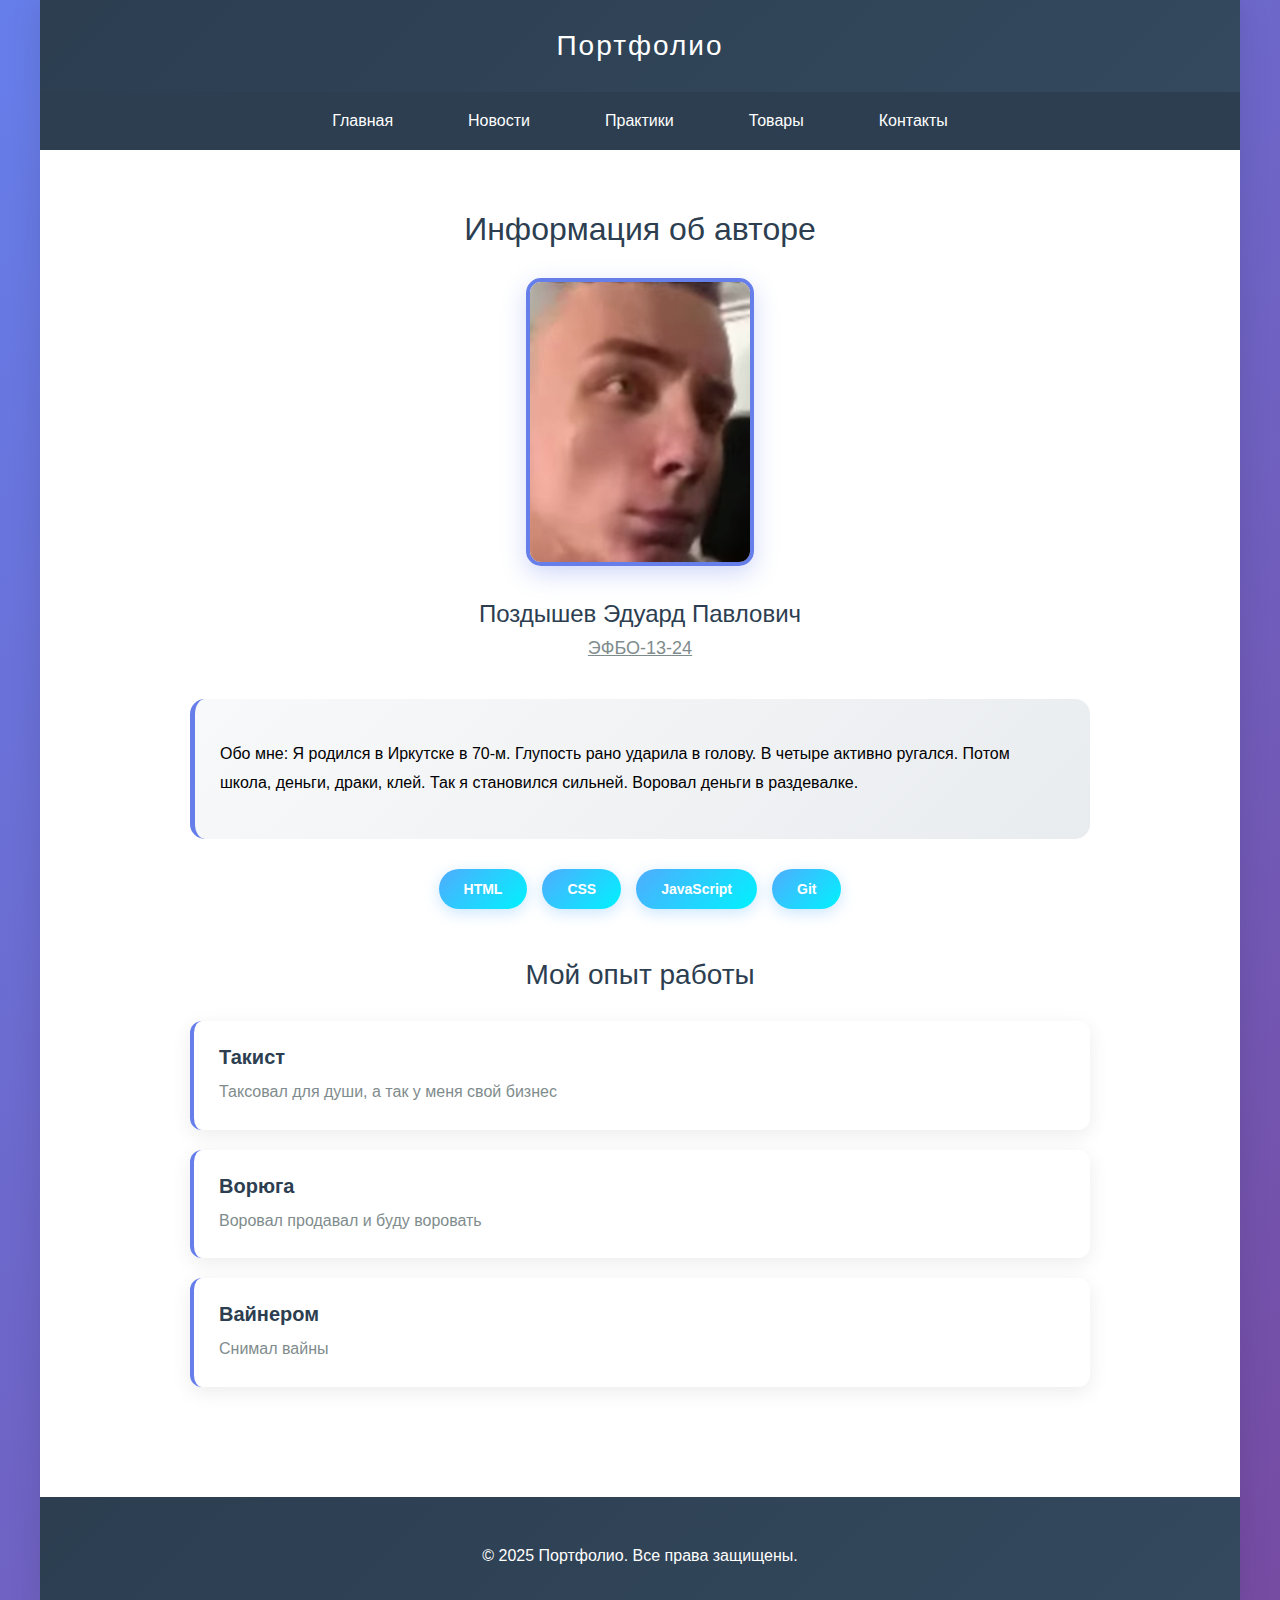
<file: index.html>
<!DOCTYPE html>
<html lang="ru">
<head>
    <meta charset="UTF-8">
    <meta name="viewport" content="width=device-width, initial-scale=1.0">
    <title>Семестровая работа</title>
    <link rel="stylesheet" href="/style/style.css">
</head>
<body>
    <div class="page-container">
        <div class="header">
            <b>Портфолио</b>
        </div>
        <div class="nav">
            <ul class="nav-list">
                <li class="nav-item"><a class="nav-link" href="index.html">Главная</a></li>
                <li class="nav-item"><a class="nav-link" href="pages/news.html">Новости</a></li>
                <li class="nav-item"><a class="nav-link" href="pages/practices.html">Практики</a></li>
                <li class="nav-item"><a class="nav-link" href="pages/goods.html">Товары</a></li>
                <li class="nav-item"><a class="nav-link" href="pages/contacts.html">Контакты</a></li>
            </ul>
        </div>
        <div class="content">
            <div class="profile-header">
                <h1 class="profile-title">Информация об авторе</h1>
                <img class="profile-photo" src="/img/photo.png" alt="Фотография">
                <h2 class="profile-name">Поздышев Эдуард Павлович</h2>
                <p class="profile-group"><ins>ЭФБО-13-24</ins></p>
            </div>
            
            <div class="about-me">
                <p>Обо мне: Я родился в Иркутске в 70-м. Глупость рано ударила в голову. В четыре активно ругался. Потом школа, деньги, драки, клей. Так я становился сильней. Воровал деньги в раздевалке.</p>
            </div>
            
            <div class="skills-container">
                <div class="skill-tag">HTML</div>
                <div class="skill-tag">CSS</div>
                <div class="skill-tag">JavaScript</div>
                <div class="skill-tag">Git</div>
            </div>
            
            <div class="experience-section">
                <h2 class="section-title">Мой опыт работы</h2>
                <div class="experience-card">
                    <h3 class="experience-title">Такист</h3>
                    <p class="experience-desc">Таксовал для души, а так у меня свой бизнес</p>
                </div>
                <div class="experience-card">
                    <h3 class="experience-title">Ворюга</h3>
                    <p class="experience-desc">Воровал продавал и буду воровать</p>
                </div>
                <div class="experience-card">
                    <h3 class="experience-title">Вайнером</h3>
                    <p class="experience-desc">Снимал вайны</p>
                </div>
            </div>
        </div>
        <div class="footer">© 2025 Портфолио. Все права защищены.</div>
    </div>
</body>
</html>
</file>
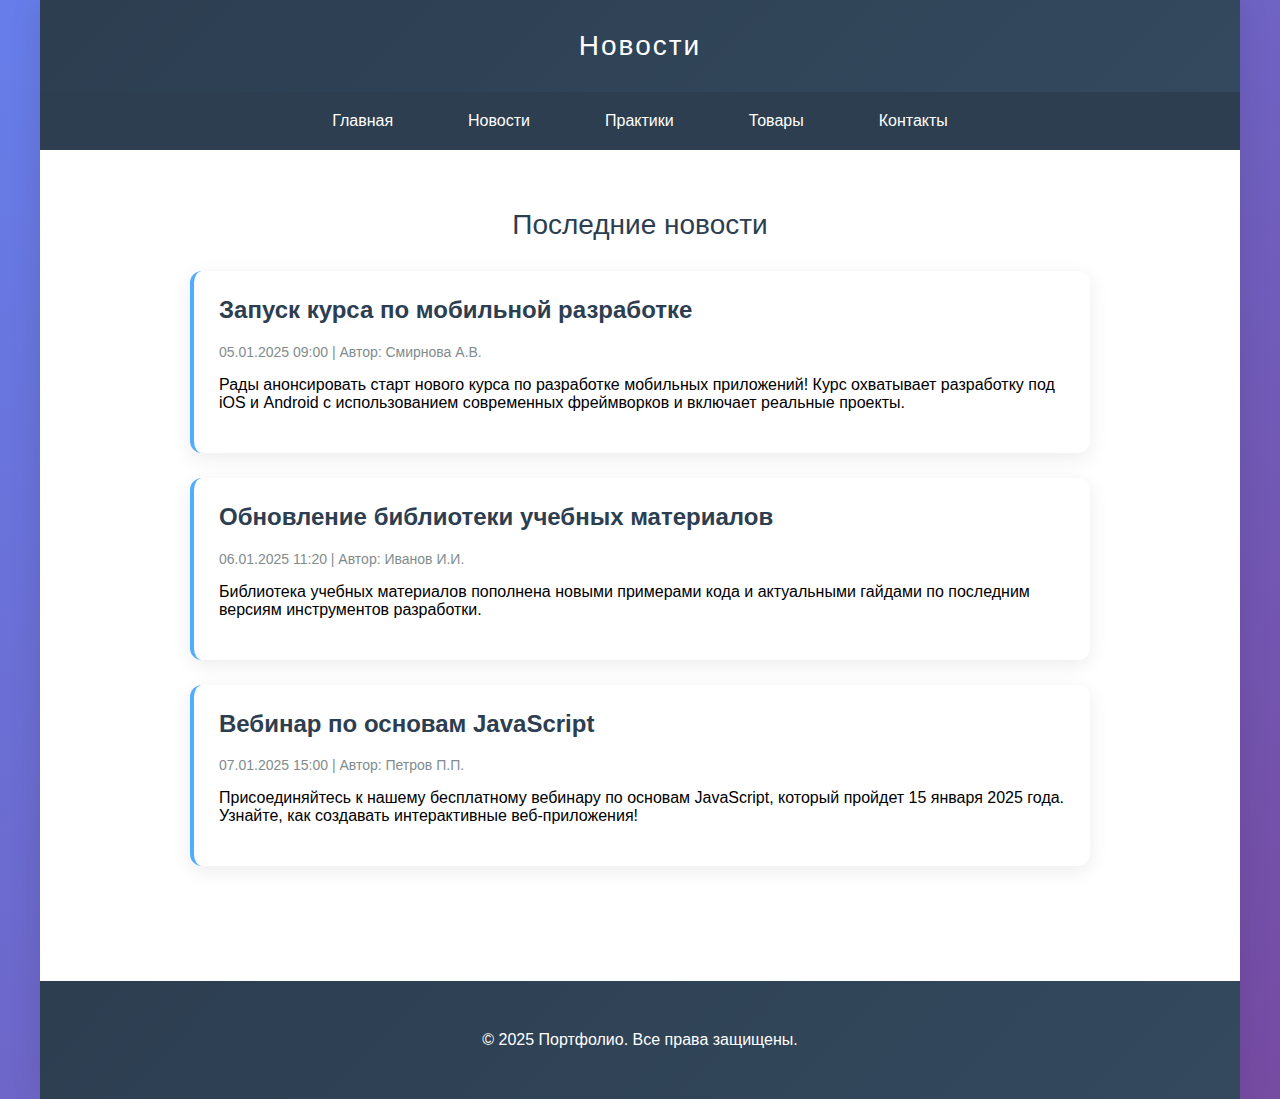
<file: pages/news.html>
<!DOCTYPE html>
<html lang="ru">
<head>
    <meta charset="UTF-8">
    <meta name="viewport" content="width=device-width, initial-scale=1.0">
    <title>Новости</title>
    <link rel="stylesheet" href="../src/style.css">
</head>
<body>
    <div class="page-container">
        <div class="header">Новости</div>
        <div class="nav">
            <ul class="nav-list">
                <li class="nav-item"><a class="nav-link" href="../index.html">Главная</a></li>
                <li class="nav-item"><a class="nav-link" href="news.html">Новости</a></li>
                <li class="nav-item"><a class="nav-link" href="practices.html">Практики</a></li>
                <li class="nav-item"><a class="nav-link" href="goods.html">Товары</a></li>
                <li class="nav-item"><a class="nav-link" href="contacts.html">Контакты</a></li>
            </ul>
        </div>
        <div class="content">
            <h1 class="section-title">Последние новости</h1>
            
            <div class="news-item">
                <h2>Запуск курса по мобильной разработке</h2>
                <p class="news-date">05.01.2025 09:00 | Автор: Смирнова А.В.</p>
                <p>Рады анонсировать старт нового курса по разработке мобильных приложений! Курс охватывает разработку под iOS и Android с использованием современных фреймворков и включает реальные проекты.</p>
            </div>
            
            <div class="news-item">
                <h2>Обновление библиотеки учебных материалов</h2>
                <p class="news-date">06.01.2025 11:20 | Автор: Иванов И.И.</p>
                <p>Библиотека учебных материалов пополнена новыми примерами кода и актуальными гайдами по последним версиям инструментов разработки.</p>
            </div>
            
            <div class="news-item">
                <h2>Вебинар по основам JavaScript</h2>
                <p class="news-date">07.01.2025 15:00 | Автор: Петров П.П.</p>
                <p>Присоединяйтесь к нашему бесплатному вебинару по основам JavaScript, который пройдет 15 января 2025 года. Узнайте, как создавать интерактивные веб-приложения!</p>
            </div>
        </div>
        <div class="footer">© 2025 Портфолио. Все права защищены.</div>
    </div>
</body>
</html>
</file>
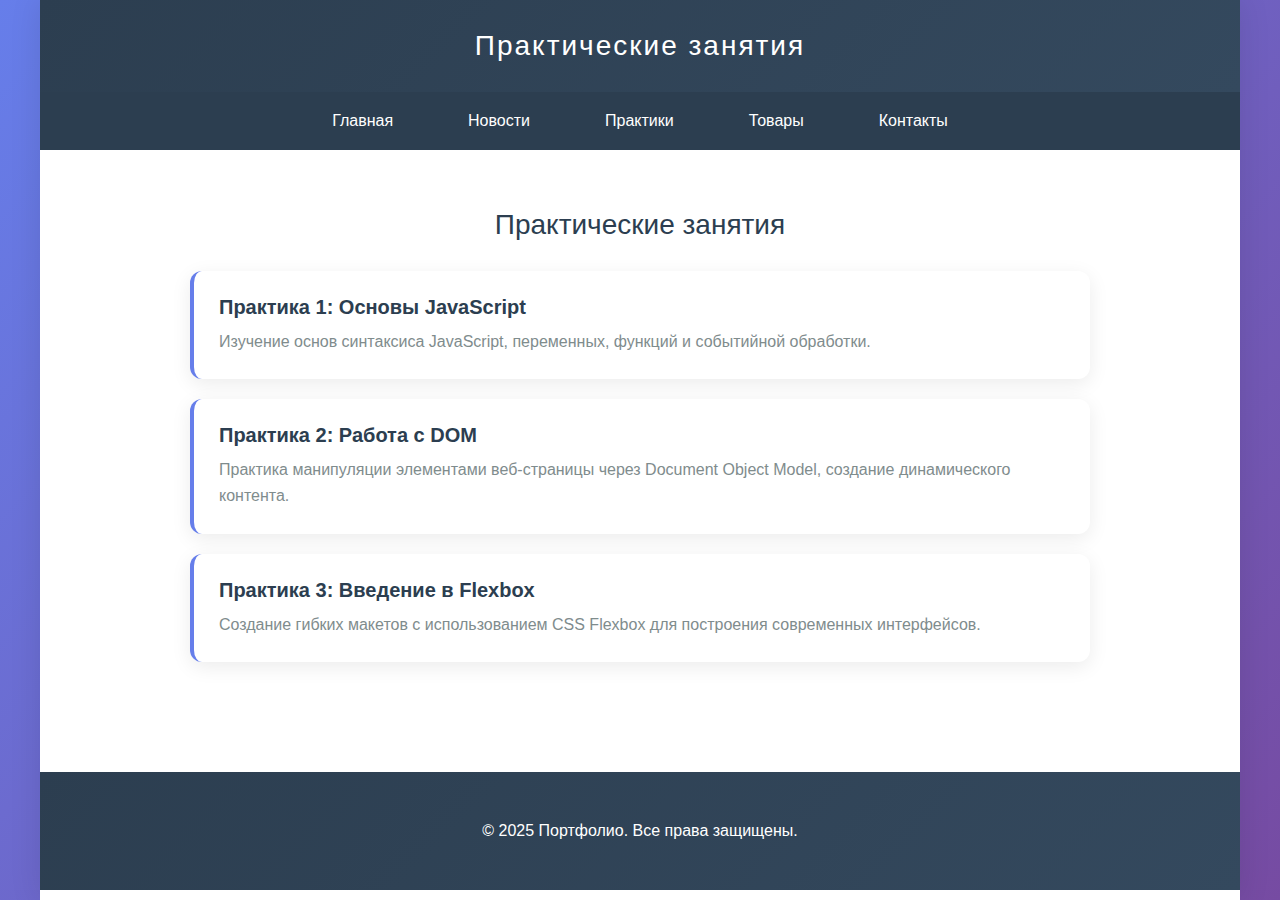
<file: pages/practices.html>
<!DOCTYPE html>
<html lang="ru">
<head>
    <meta charset="UTF-8">
    <meta name="viewport" content="width=device-width, initial-scale=1.0">
    <title>Практики</title>
    <link rel="stylesheet" href="../src/style.css">
</head>
<body>
    <div class="page-container">
        <div class="header">Практические занятия</div>
        <div class="nav">
            <ul class="nav-list">
                <li class="nav-item"><a class="nav-link" href="../index.html">Главная</a></li>
                <li class="nav-item"><a class="nav-link" href="news.html">Новости</a></li>
                <li class="nav-item"><a class="nav-link" href="practices.html">Практики</a></li>
                <li class="nav-item"><a class="nav-link" href="goods.html">Товары</a></li>
                <li class="nav-item"><a class="nav-link" href="contacts.html">Контакты</a></li>
            </ul>
        </div>
        <div class="content">
            <h1 class="section-title">Практические занятия</h1>
            
            <div class="experience-card">
                <h3 class="experience-title">Практика 1: Основы JavaScript</h3>
                <p class="experience-desc">Изучение основ синтаксиса JavaScript, переменных, функций и событийной обработки.</p>
            </div>
            
            <div class="experience-card">
                <h3 class="experience-title">Практика 2: Работа с DOM</h3>
                <p class="experience-desc">Практика манипуляции элементами веб-страницы через Document Object Model, создание динамического контента.</p>
            </div>
            
            <div class="experience-card">
                <h3 class="experience-title">Практика 3: Введение в Flexbox</h3>
                <p class="experience-desc">Создание гибких макетов с использованием CSS Flexbox для построения современных интерфейсов.</p>
            </div>
        </div>
        <div class="footer">© 2025 Портфолио. Все права защищены.</div>
    </div>
</body>
</html>
</file>
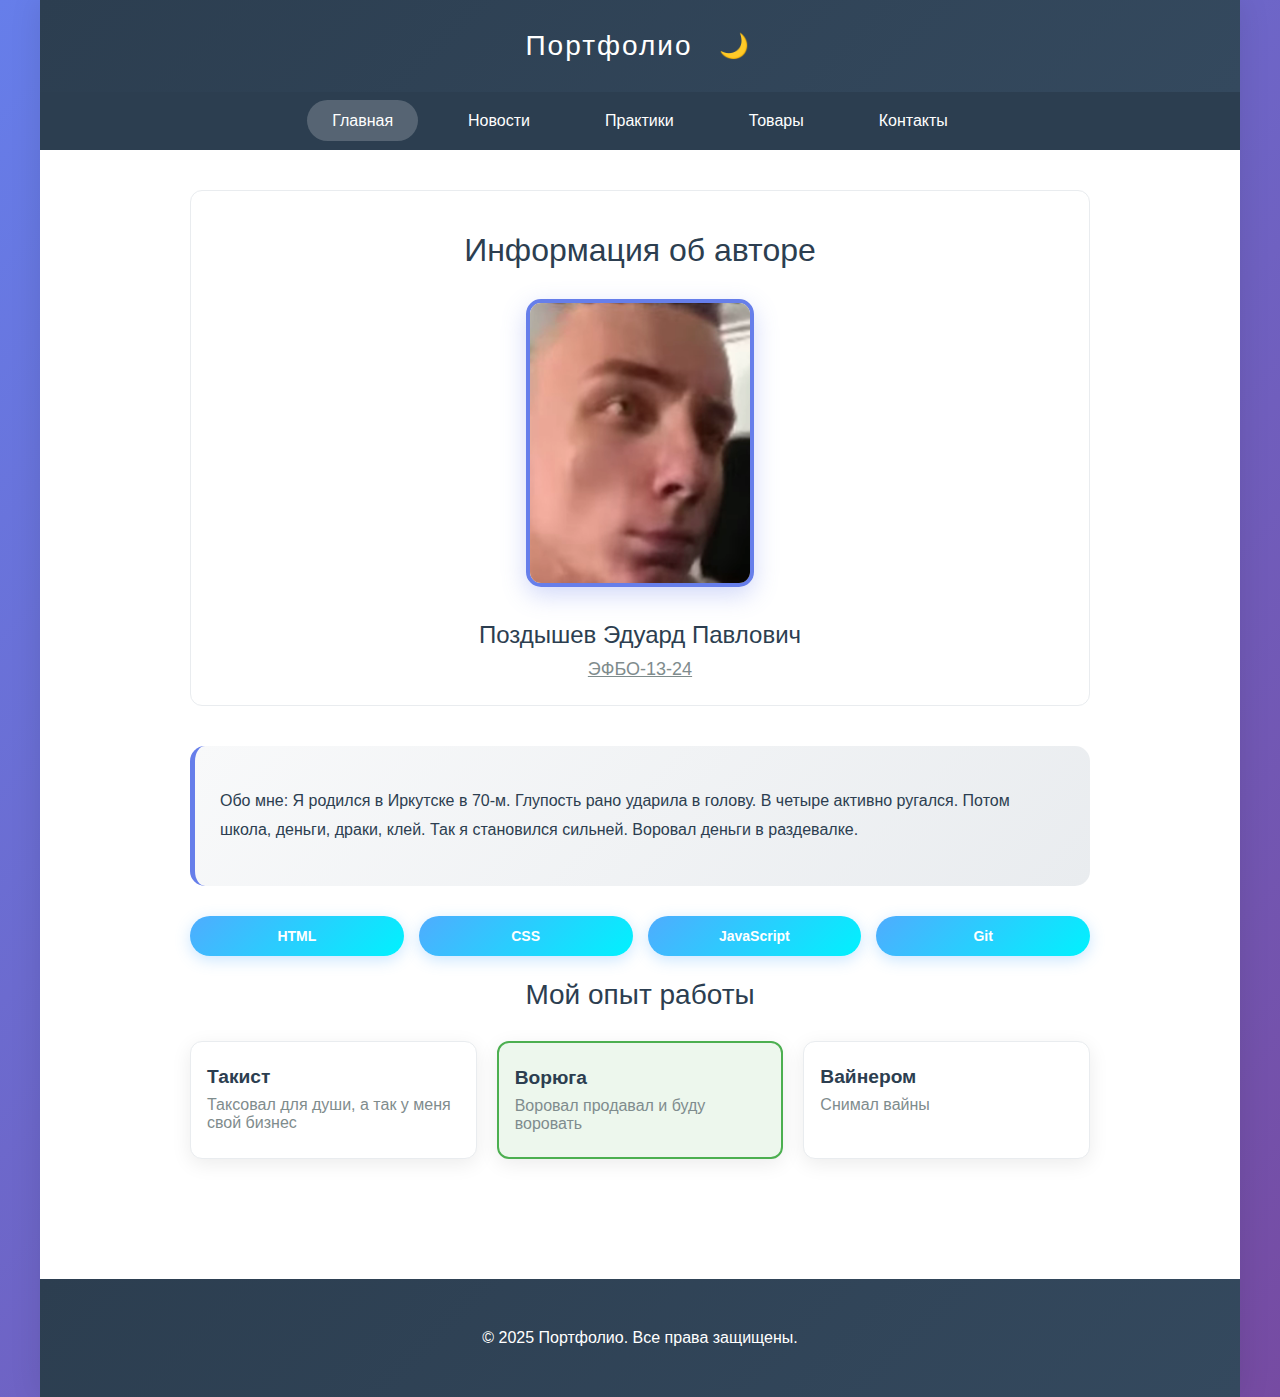
<file: website_verison_first/index_v1.html>
<!DOCTYPE html>
<html lang="ru">

<head>
    <meta charset="UTF-8">
    <meta name="viewport" content="width=device-width, initial-scale=1.0">
    <title>Семестровая работа</title>
    <link rel="stylesheet" href="style_v1/style_v1.css">
</head>

<body data-theme="light">
    <div class="page">
        <div class="header">
            <b>Портфолио</b>
            <button class="theme-toggle" onclick="toggleTheme()">🌙</button>
        </div>
        <nav class="menu">
            <ul class="menu__list">
                <li class="menu__item"><a class="menu__link menu__link--active" href="index_v1.html">Главная</a></li>
                <li class="menu__item"><a class="menu__link" href="./pages_v1/news_v1.html">Новости</a></li>
                <li class="menu__item"><a class="menu__link" href="./pages_v1/pracrices_v1.html">Практики</a></li>
                <li class="menu__item"><a class="menu__link" href="./pages_v1/goods_v1.html">Товары</a></li>
                <li class="menu__item"><a class="menu__link" href="./pages_v1/contacts_v1.html">Контакты</a></li>
            </ul>
        </nav>
        <main class="content">
            <div class="profile">
                <h1 class="profile__title">Информация об авторе</h1>
                <img class="profile__photo" src="./img_v1/photo_v1.png" alt="Фотография">
                <h2 class="profile__name">Поздышев Эдуард Павлович</h2>
                <p class="profile__group"><ins>ЭФБО-13-24</ins></p>
            </div>

            <div class="about">
                <p>Обо мне: Я родился в Иркутске в 70-м. Глупость рано ударила в голову. В четыре активно ругался. Потом
                    школа, деньги, драки, клей. Так я становился сильней. Воровал деньги в раздевалке.</p>
            </div>

            <div class="skills">
                <div class="skills__tag">HTML</div>
                <div class="skills__tag">CSS</div>
                <div class="skills__tag">JavaScript</div>
                <div class="skills__tag">Git</div>
            </div>

            <div class="experience-section">
                <h2 class="section-title">Мой опыт работы</h2>
                <div class="experience-grid">
                    <div class="card">
                        <h3 class="card__title">Такист</h3>
                        <p class="card__desc">Таксовал для души, а так у меня свой бизнес</p>
                    </div>
                    <div class="card card--selected">
                        <h3 class="card__title">Ворюга</h3>
                        <p class="card__desc">Воровал продавал и буду воровать</p>
                    </div>
                    <div class="card">
                        <h3 class="card__title">Вайнером</h3>
                        <p class="card__desc">Снимал вайны</p>
                    </div>
                </div>
            </div>
        </main>
        <footer class="footer">
            © 2025 Портфолио. Все права защищены.
        </footer>
    </div>
    <script src="src_v1/script_v1.js"></script>
</body>
</html>
</file>
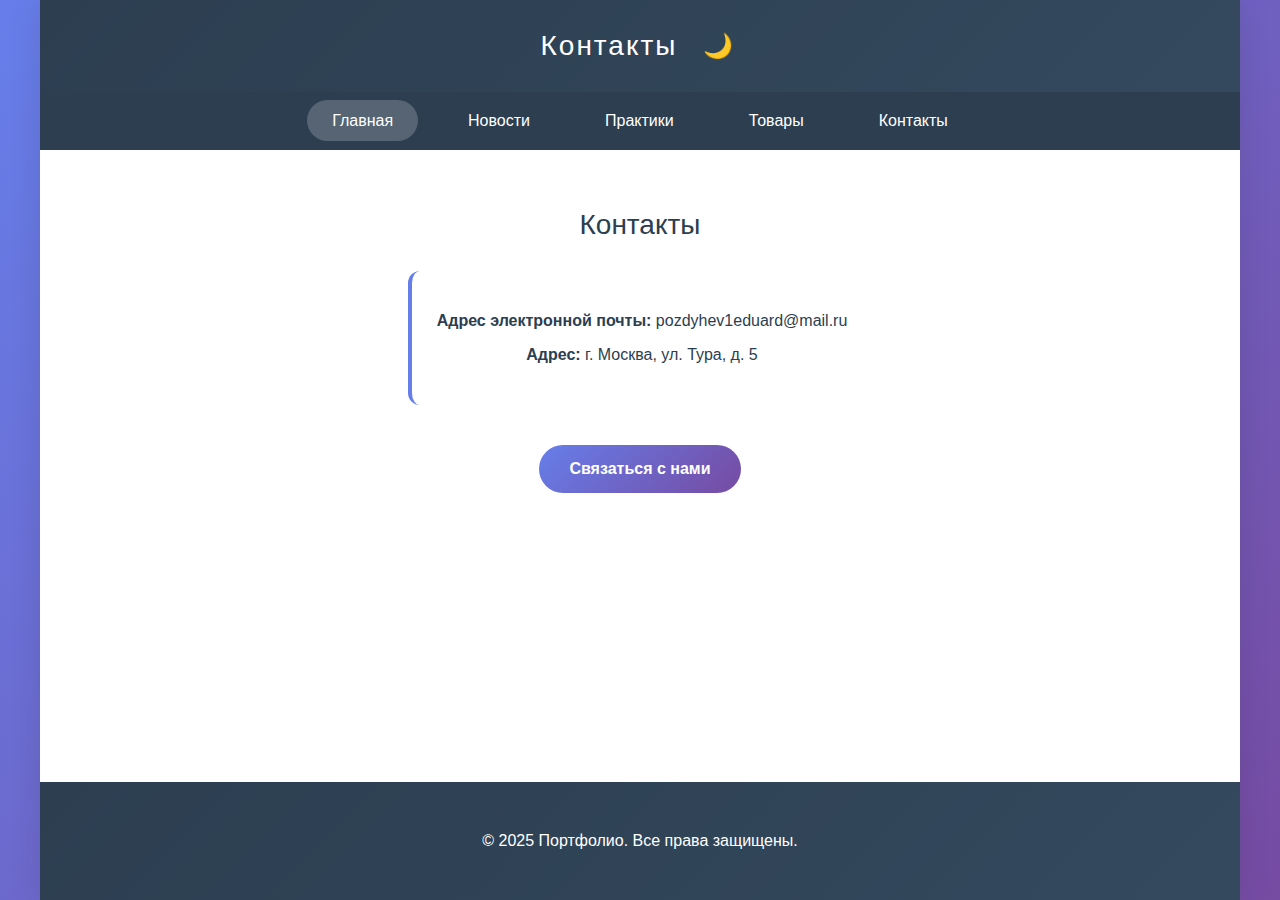
<file: website_verison_first/pages_v1/contacts_v1.html>
<!DOCTYPE html>
<html lang="ru">

<head>
    <meta charset="UTF-8">
    <meta name="viewport" content="width=device-width, initial-scale=1.0">
    <title>Контакты</title>
    <link rel="stylesheet" href="../style_v1/style_v1.css">
    <link rel="stylesheet" href="../style_v1/modal_window_v1.css">
</head>

<body data-theme="light">
    <div class="page">
        <div class="header">
            Контакты
            <button class="theme-toggle" onclick="toggleTheme()">🌙</button>
        </div>
        <nav class="menu">
            <ul class="menu__list">
                <li class="menu__item"><a class="menu__link menu__link--active" href="../index_v1.html">Главная</a></li>
                <li class="menu__item"><a class="menu__link" href="news_v1.html">Новости</a></li>
                <li class="menu__item"><a class="menu__link" href="pracrices_v1.html">Практики</a></li>
                <li class="menu__item"><a class="menu__link" href="goods_v1.html">Товары</a></li>
                <li class="menu__item"><a class="menu__link" href="contacts_v1.html">Контакты</a></li>
            </ul>
        </nav>
        <main class="content">
            <h1 class="section-title">Контакты</h1>

            <div class="contacts">
                <div class="contacts__info">
                    <p><b>Адрес электронной почты:</b> pozdyhev1eduard@mail.ru</p>
                    <p><b>Адрес:</b> г. Москва, ул. Тура, д. 5</p>
                </div>

                <button class="btn btn--contact" onclick="document.getElementById('contactModal').showModal()">Связаться с нами</button>
            </div>
        </main>
        <footer class="footer">
            © 2025 Портфолио. Все права защищены.
        </footer>
    </div>
    <dialog id="contactModal" class="modal">
        <div class="modal-header">
            <h2>Форма обратной связи</h2>
        </div>
        <div class="modal-content">
            <form id="feedbackForm" method="dialog">
                <div class="form-group">
                    <label for="name">Имя <span class="required">*</span></label>
                    <input type="text" id="name" name="name" required placeholder="Введите ваше имя">
                </div>
                <div class="form-group">
                    <label for="phone">Телефон <span class="required">*</span></label>
                    <input type="tel" id="phone" name="phone" required placeholder="+7 (XXX) XXX-XX-XX">
                </div>
                <div class="form-group">
                    <label for="email">Электронная почта <span class="required">*</span></label>
                    <input type="email" id="email" name="email" required placeholder="example@mail.ru">
                </div>
                <div class="form-group">
                    <label for="category">Категория обращения <span class="required">*</span></label>
                    <select id="category" name="category" required>
                        <option value="">Выберите категорию</option>
                        <option value="technical">Техническая поддержка</option>
                        <option value="commercial">Коммерческое предложение</option>
                        <option value="cooperation">Сотрудничество</option>
                        <option value="complaint">Жалоба</option>
                        <option value="suggestion">Предложение</option>
                        <option value="other">Другое</option>
                    </select>
                </div>
                <div class="form-group">
                    <label for="message">Текст обращения <span class="required">*</span></label>
                    <textarea id="message" name="message" required placeholder="Опишите вашу проблему или вопрос..."></textarea>
                </div>
                <div class="modal-actions">
                    <button type="button" onclick="document.getElementById('contactModal').close()">Отмена</button>
                    <button type="button" onclick="submitForm()">Отправить</button>
                </div>
            </form>
        </div>
    </dialog>
    <script src="../src_v1/script_v1.js"></script>
</body>
</html>
</file>
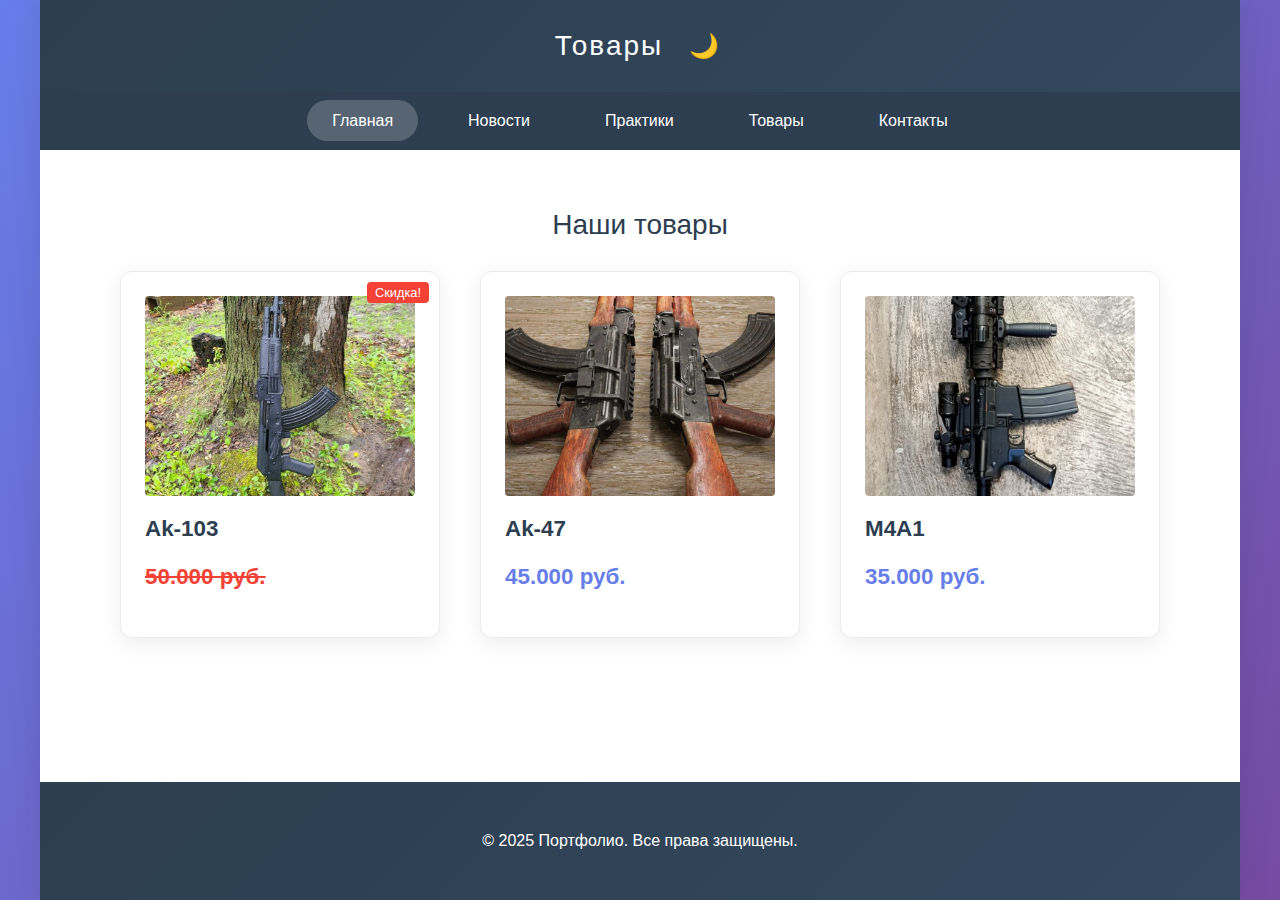
<file: website_verison_first/pages_v1/goods_v1.html>
<!DOCTYPE html>
<html lang="ru">
<head>
    <meta charset="UTF-8">
    <meta name="viewport" content="width=device-width, initial-scale=1.0">
    <title>Товары</title>
    <link rel="stylesheet" href="../style_v1/style_v1.css">
</head>
<body data-theme="light">
    <div class="page">
        <div class="header">
            Товары
            <button class="theme-toggle" onclick="toggleTheme()">🌙</button>
        </div>
        <nav class="menu">
            <ul class="menu__list">
                <li class="menu__item"><a class="menu__link menu__link--active" href="../index_v1.html">Главная</a></li>
                <li class="menu__item"><a class="menu__link" href="news_v1.html">Новости</a></li>
                <li class="menu__item"><a class="menu__link" href="pracrices_v1.html">Практики</a></li>
                <li class="menu__item"><a class="menu__link" href="goods_v1.html">Товары</a></li>
                <li class="menu__item"><a class="menu__link" href="contacts_v1.html">Контакты</a></li>
            </ul>
        </nav>
        <main class="content">
            <h1 class="section-title">Наши товары</h1>
            
            <div class="products">
                <div class="card card--product card--discount">
                    <img src="../img_v1/Ak-103_v1.jpg" alt="Товар 1" class="card__image">
                    <h3 class="card__title">Ak-103</h3>
                    <p class="card__price">50.000 руб.</p>
                </div>
                
                <div class="card card--product">
                    <img src="../img_v1/Ak-47_v1.jpg" alt="Товар 2" class="card__image">
                    <h3 class="card__title">Ak-47</h3>
                    <p class="card__price">45.000 руб.</p>
                </div>
                
                <div class="card card--product">
                    <img src="../img_v1/M4A1_v1.jpg" alt="Товар 3" class="card__image">
                    <h3 class="card__title">M4A1</h3>
                    <p class="card__price">35.000 руб.</p>
                </div>
            </div>
        </main>
        <footer class="footer">
            © 2025 Портфолио. Все права защищены.
        </footer>
    </div>
    <script src="../src_v1/script_v1.js"></script>
</body>
</html>
</file>
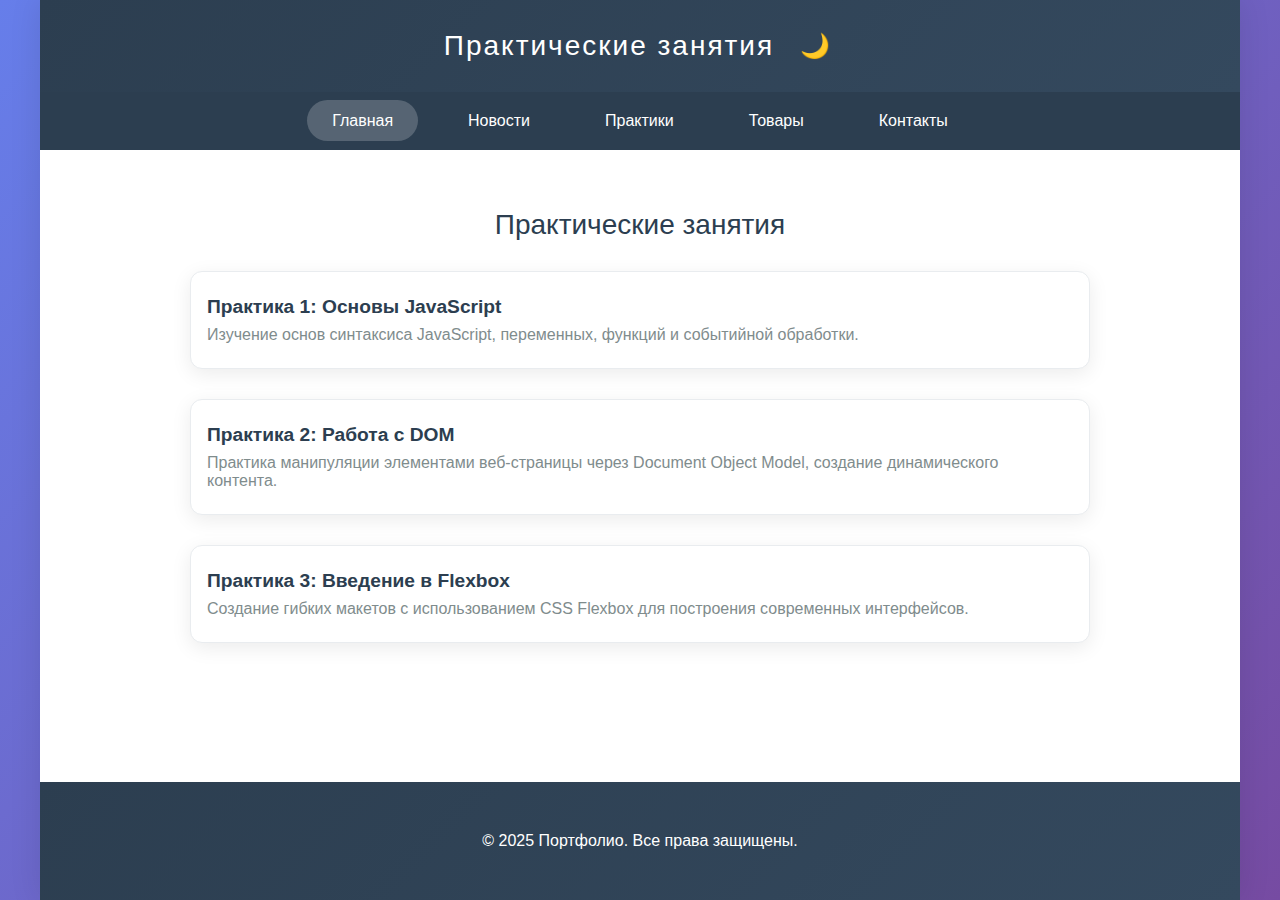
<file: website_verison_first/pages_v1/pracrices_v1.html>
<!DOCTYPE html>
<html lang="ru">
<head>
    <meta charset="UTF-8">
    <meta name="viewport" content="width=device-width, initial-scale=1.0">
    <title>Практики</title>
    <link rel="stylesheet" href="../style_v1/style_v1.css">
</head>
<body data-theme="light">
    <div class="page">
        <div class="header">
            Практические занятия
            <button class="theme-toggle" onclick="toggleTheme()">🌙</button>
        </div>
        <nav class="menu">
            <ul class="menu__list">
                <li class="menu__item"><a class="menu__link menu__link--active" href="../index_v1.html">Главная</a></li>
                <li class="menu__item"><a class="menu__link" href="news_v1.html">Новости</a></li>
                <li class="menu__item"><a class="menu__link" href="pracrices_v1.html">Практики</a></li>
                <li class="menu__item"><a class="menu__link" href="goods_v1.html">Товары</a></li>
                <li class="menu__item"><a class="menu__link" href="contacts_v1.html">Контакты</a></li>
            </ul>
        </nav>
        <main class="content">
            <h1 class="section-title">Практические занятия</h1>
            
            <div class="card">
                <h3 class="card__title">Практика 1: Основы JavaScript</h3>
                <p class="card__desc">Изучение основ синтаксиса JavaScript, переменных, функций и событийной обработки.</p>
            </div>
            
            <div class="card">
                <h3 class="card__title">Практика 2: Работа с DOM</h3>
                <p class="card__desc">Практика манипуляции элементами веб-страницы через Document Object Model, создание динамического контента.</p>
            </div>
            
            <div class="card">
                <h3 class="card__title">Практика 3: Введение в Flexbox</h3>
                <p class="card__desc">Создание гибких макетов с использованием CSS Flexbox для построения современных интерфейсов.</p>
            </div>
        </main>
        <footer class="footer">© 2025 Портфолио. Все права защищены.</footer>
    </div>
    <script src="../src_v1/script_v1.js"></script>
</body>
</html>
</file>
<file: style/style.css>
body {
    font-family: 'Segoe UI', Tahoma, Geneva, Verdana, sans-serif;
    margin: 0;
    padding: 0;
    background: linear-gradient(135deg, #667eea 0%, #764ba2 100%);
    min-height: 100vh;
}

.page-container {
    max-width: 1200px;
    margin: 0 auto;
    background: white;
    min-height: 100vh;
    box-shadow: 0 0 30px rgba(0,0,0,0.1);
}

.header {
    background: linear-gradient(135deg, #2c3e50 0%, #34495e 100%);
    color: white;
    text-align: center;
    padding: 30px;
    font-size: 28px;
    font-weight: 300;
    letter-spacing: 2px;
}

.nav {
    background: #2c3e50;
    padding: 20px 0;
}

.nav-list {
    list-style: none;
    margin: 0;
    padding: 0;
    display: flex;
    justify-content: center;
    gap: 25px;
}

.nav-item {
    margin: 0;
}

.nav-link {
    color: white;
    text-decoration: none;
    padding: 12px 25px;
    border-radius: 25px;
    transition: all 0.3s ease;
    font-weight: 500;
}

.nav-link:hover {
    background: rgba(255,255,255,0.1);
    transform: translateY(-2px);
}

.content {
    padding: 40px;
    max-width: 900px;
    margin: 0 auto;
}

.profile-header {
    text-align: center;
    margin-bottom: 40px;
}

.profile-title {
    font-size: 32px;
    color: #2c3e50;
    margin-bottom: 10px;
    font-weight: 300;
}

.profile-photo {
    width: 220px;
    height: 280px;
    border-radius: 15px;
    object-fit: cover;
    margin: 20px auto;
    border: 4px solid #667eea;
    box-shadow: 0 8px 25px rgba(102, 126, 234, 0.3);
}

.profile-name {
    font-size: 24px;
    color: #2c3e50;
    margin: 10px 0;
    font-weight: 500;
}

.profile-group {
    font-size: 18px;
    color: #7f8c8d;
    margin: 5px 0;
}

.about-me {
    background: linear-gradient(135deg, #f8f9fa 0%, #e9ecef 100%);
    padding: 25px;
    border-radius: 15px;
    margin: 30px 0;
    border-left: 5px solid #667eea;
    font-size: 16px;
    line-height: 1.8;
}

.skills-container {
    display: flex;
    justify-content: center;
    flex-wrap: wrap;
    gap: 15px;
    margin: 30px 0;
}

.skill-tag {
    background: linear-gradient(135deg, #4facfe 0%, #00f2fe 100%);
    color: white;
    padding: 12px 25px;
    border-radius: 25px;
    font-weight: 600;
    font-size: 14px;
    box-shadow: 0 4px 15px rgba(79, 172, 254, 0.3);
    transition: all 0.3s ease;
}

.skill-tag:hover {
    transform: translateY(-3px);
    box-shadow: 0 6px 20px rgba(79, 172, 254, 0.4);
}

.experience-section {
    margin-top: 50px;
}

.section-title {
    font-size: 28px;
    color: #2c3e50;
    text-align: center;
    margin-bottom: 30px;
    font-weight: 300;
}

.experience-card {
    background: white;
    padding: 25px;
    margin: 20px 0;
    border-radius: 12px;
    box-shadow: 0 5px 20px rgba(0,0,0,0.08);
    border-left: 4px solid #667eea;
    transition: transform 0.3s ease;
}

.experience-card:hover {
    transform: translateX(5px);
}

.experience-title {
    font-size: 20px;
    color: #2c3e50;
    margin: 0 0 10px 0;
    font-weight: 600;
}

.experience-desc {
    color: #7f8c8d;
    line-height: 1.6;
    margin: 0;
}

.news-item {
    background: white;
    padding: 25px;
    margin: 25px 0;
    border-radius: 12px;
    box-shadow: 0 5px 20px rgba(0,0,0,0.08);
    border-left: 4px solid #4facfe;
    transition: transform 0.3s ease;
}

.news-item:hover {
    transform: translateX(5px);
}

.news-item h2 {
    color: #2c3e50;
    margin-top: 0;
}

.news-date {
    color: #7f8c8d;
    font-size: 14px;
    margin-bottom: 10px;
}

.products-container {
    display: grid;
    grid-template-columns: repeat(auto-fit, minmax(250px, 1fr));
    gap: 25px;
    margin-top: 30px;
}

.product-card {
    background: white;
    border-radius: 12px;
    overflow: hidden;
    box-shadow: 0 5px 20px rgba(0,0,0,0.08);
    transition: transform 0.3s ease;
    text-align: center;
}

.product-card:hover {
    transform: translateY(-5px);
}

.product-image {
    width: 100%;
    height: 400px;
    object-fit: cover;
}

.product-info {
    padding: 20px;
}

.product-name {
    font-size: 18px;
    color: #2c3e50;
    margin: 10px 0;
}

.product-price {
    font-size: 20px;
    color: #667eea;
    font-weight: 600;
}


.contacts-container {
    text-align: center;
    margin-top: 30px;
}

.contact-info {
    background: #f8f9fa;
    padding: 25px;
    border-radius: 12px;
    margin: 20px 0;
    border-left: 4px solid #667eea;
}

.contact-button {
    background: linear-gradient(135deg, #667eea 0%, #764ba2 100%);
    color: white;
    border: none;
    padding: 15px 30px;
    border-radius: 25px;
    font-size: 16px;
    cursor: pointer;
    transition: all 0.3s ease;
    margin-top: 20px;
}

.contact-button:hover {
    transform: translateY(-2px);
    box-shadow: 0 6px 20px rgba(102, 126, 234, 0.4);
}

.footer {
    background: linear-gradient(135deg, #2c3e50 0%, #34495e 100%);
    color: white;
    text-align: center;
    padding: 50px;
    margin-top: 50px;
}
</file>
<file: src/style.css>
body {
    font-family: 'Segoe UI', Tahoma, Geneva, Verdana, sans-serif;
    margin: 0;
    padding: 0;
    background: linear-gradient(135deg, #667eea 0%, #764ba2 100%);
    min-height: 100vh;
}

.page-container {
    max-width: 1200px;
    margin: 0 auto;
    background: white;
    min-height: 100vh;
    box-shadow: 0 0 30px rgba(0,0,0,0.1);
}

.header {
    background: linear-gradient(135deg, #2c3e50 0%, #34495e 100%);
    color: white;
    text-align: center;
    padding: 30px;
    font-size: 28px;
    font-weight: 300;
    letter-spacing: 2px;
}

.nav {
    background: #2c3e50;
    padding: 20px 0;
}

.nav-list {
    list-style: none;
    margin: 0;
    padding: 0;
    display: flex;
    justify-content: center;
    gap: 25px;
}

.nav-item {
    margin: 0;
}

.nav-link {
    color: white;
    text-decoration: none;
    padding: 12px 25px;
    border-radius: 25px;
    transition: all 0.3s ease;
    font-weight: 500;
}

.nav-link:hover {
    background: rgba(255,255,255,0.1);
    transform: translateY(-2px);
}

.content {
    padding: 40px;
    max-width: 900px;
    margin: 0 auto;
}

.profile-header {
    text-align: center;
    margin-bottom: 40px;
}

.profile-title {
    font-size: 32px;
    color: #2c3e50;
    margin-bottom: 10px;
    font-weight: 300;
}

.profile-photo {
    width: 220px;
    height: 280px;
    border-radius: 15px;
    object-fit: cover;
    margin: 20px auto;
    border: 4px solid #667eea;
    box-shadow: 0 8px 25px rgba(102, 126, 234, 0.3);
}

.profile-name {
    font-size: 24px;
    color: #2c3e50;
    margin: 10px 0;
    font-weight: 500;
}

.profile-group {
    font-size: 18px;
    color: #7f8c8d;
    margin: 5px 0;
}

.about-me {
    background: linear-gradient(135deg, #f8f9fa 0%, #e9ecef 100%);
    padding: 25px;
    border-radius: 15px;
    margin: 30px 0;
    border-left: 5px solid #667eea;
    font-size: 16px;
    line-height: 1.8;
}

.skills-container {
    display: flex;
    justify-content: center;
    flex-wrap: wrap;
    gap: 15px;
    margin: 30px 0;
}

.skill-tag {
    background: linear-gradient(135deg, #4facfe 0%, #00f2fe 100%);
    color: white;
    padding: 12px 25px;
    border-radius: 25px;
    font-weight: 600;
    font-size: 14px;
    box-shadow: 0 4px 15px rgba(79, 172, 254, 0.3);
    transition: all 0.3s ease;
}

.skill-tag:hover {
    transform: translateY(-3px);
    box-shadow: 0 6px 20px rgba(79, 172, 254, 0.4);
}

.experience-section {
    margin-top: 50px;
}

.section-title {
    font-size: 28px;
    color: #2c3e50;
    text-align: center;
    margin-bottom: 30px;
    font-weight: 300;
}

.experience-card {
    background: white;
    padding: 25px;
    margin: 20px 0;
    border-radius: 12px;
    box-shadow: 0 5px 20px rgba(0,0,0,0.08);
    border-left: 4px solid #667eea;
    transition: transform 0.3s ease;
}

.experience-card:hover {
    transform: translateX(5px);
}

.experience-title {
    font-size: 20px;
    color: #2c3e50;
    margin: 0 0 10px 0;
    font-weight: 600;
}

.experience-desc {
    color: #7f8c8d;
    line-height: 1.6;
    margin: 0;
}

.news-item {
    background: white;
    padding: 25px;
    margin: 25px 0;
    border-radius: 12px;
    box-shadow: 0 5px 20px rgba(0,0,0,0.08);
    border-left: 4px solid #4facfe;
    transition: transform 0.3s ease;
}

.news-item:hover {
    transform: translateX(5px);
}

.news-item h2 {
    color: #2c3e50;
    margin-top: 0;
}

.news-date {
    color: #7f8c8d;
    font-size: 14px;
    margin-bottom: 10px;
}

.products-container {
    display: grid;
    grid-template-columns: repeat(auto-fit, minmax(250px, 1fr));
    gap: 25px;
    margin-top: 30px;
}

.product-card {
    background: white;
    border-radius: 12px;
    overflow: hidden;
    box-shadow: 0 5px 20px rgba(0,0,0,0.08);
    transition: transform 0.3s ease;
    text-align: center;
}

.product-card:hover {
    transform: translateY(-5px);
}

.product-image {
    width: 100%;
    height: 400px;
    object-fit: cover;
}

.product-info {
    padding: 20px;
}

.product-name {
    font-size: 18px;
    color: #2c3e50;
    margin: 10px 0;
}

.product-price {
    font-size: 20px;
    color: #667eea;
    font-weight: 600;
}


.contacts-container {
    text-align: center;
    margin-top: 30px;
}

.contact-info {
    background: #f8f9fa;
    padding: 25px;
    border-radius: 12px;
    margin: 20px 0;
    border-left: 4px solid #667eea;
}

.contact-button {
    background: linear-gradient(135deg, #667eea 0%, #764ba2 100%);
    color: white;
    border: none;
    padding: 15px 30px;
    border-radius: 25px;
    font-size: 16px;
    cursor: pointer;
    transition: all 0.3s ease;
    margin-top: 20px;
}

.contact-button:hover {
    transform: translateY(-2px);
    box-shadow: 0 6px 20px rgba(102, 126, 234, 0.4);
}

.footer {
    background: linear-gradient(135deg, #2c3e50 0%, #34495e 100%);
    color: white;
    text-align: center;
    padding: 50px;
    margin-top: 50px;
}
</file>
<file: website_verison_first/style_v1/style_v1.css>
:root, [data-theme="light"] {
    --gradient-page-bg: linear-gradient(135deg, #667eea 0%, #764ba2 100%);
    --font-family-main: 'Segoe UI', Tahoma, Geneva, Verdana, sans-serif;
    --color-white: white;
    --color-text-dark: #2c3e50;
    --gradient-header: linear-gradient(135deg, #2c3e50 0%, #34495e 100%);
    --gradient-nav: #2c3e50;
    --transition-all: all 0.3s ease;
    --border-radius-profile: 15px;
    --border-color-primary: #667eea;
    --shadow-profile: 0 8px 25px rgba(102, 126, 234, 0.3);
    --gradient-about: linear-gradient(135deg, #f8f9fa 0%, #e9ecef 100%);
    --gradient-skill: linear-gradient(135deg, #4facfe 0%, #00f2fe 100%);
    --shadow-card: 0 5px 20px rgba(0, 0, 0, 0.08);
    --border-left-primary: 4px solid #667eea;
    --border-left-news: 4px solid #4facfe;
    --color-text-secondary: #7f8c8d;
    --border-radius-card: 12px;
    --transition-transform: transform 0.3s ease;
    --gradient-footer: linear-gradient(135deg, #2c3e50 0%, #34495e 100%);
    --grid-products-columns: repeat(3, minmax(320px, 1fr)); /* 3 в ряд для товаров */
    --padding-btn: 0.75rem 1.5rem;
    --border-radius-btn: 6px;
    --gradient-primary: linear-gradient(135deg, #667eea 0%, #764ba2 100%);
    --shadow-btn-primary-hover: 0 5px 15px rgba(102, 126, 234, 0.4);
    --color-bg-page: white;
    --color-text: #2c3e50;
    --color-bg-card: #ffffff;
    --color-border-card: #e9ecef;
    --color-link: #ffffff;
    --color-link-hover: rgba(255, 255, 255, 0.8);
}

[data-theme="dark"] {
    --gradient-page-bg: linear-gradient(135deg, #121212 0%, #1e1e1e 100%);
    --color-white: #e0e0e0;
    --color-text-dark: #e0e0e0;
    --gradient-header: linear-gradient(135deg, #1e1e1e 0%, #2c2c2c 100%);
    --gradient-nav: #1e1e1e;
    --border-color-primary: #5c6bc0;
    --shadow-profile: 0 8px 25px rgba(0, 0, 0, 0.5);
    --gradient-about: linear-gradient(135deg, #2c2c2c 0%, #3a3a3a 100%);
    --gradient-skill: linear-gradient(135deg, #1e3c72 0%, #2a5298 100%);
    --shadow-card: 0 5px 20px rgba(0, 0, 0, 0.3);
    --border-left-primary: 4px solid #5c6bc0;
    --border-left-news: 4px solid #1e3c72;
    --color-text-secondary: #b0b0b0;
    --gradient-footer: linear-gradient(135deg, #1e1e1e 0%, #2c2c2c 100%);
    --gradient-primary: linear-gradient(135deg, #5c6bc0 0%, #3f51b5 100%);
    --color-bg-page: #121212;
    --color-text: #e0e0e0;
    --color-bg-card: #1e1e1e;
    --color-border-card: #3a3a3a;
    --color-link: #e0e0e0;
    --color-link-hover: rgba(224, 224, 224, 0.8);
    --shadow-btn-primary-hover: 0 5px 15px rgba(92, 107, 192, 0.4);
}

body {
    font-family: var(--font-family-main);
    margin: 0;
    padding: 0;
    background: var(--gradient-page-bg);
    min-height: 100vh;
    color: var(--color-text);
    transition: background 0.3s ease, color 0.3s ease;
}

.page {
    max-width: 1200px;
    margin: 0 auto;
    background: var(--color-bg-page);
    min-height: 100vh;
    box-shadow: 0 0 30px rgba(0, 0, 0, 0.1);
    display: grid;
    grid-template-rows: auto auto 1fr auto;
    grid-template-areas:
        "header"
        "nav"
        "main"
        "footer";
}

.header {
    background: var(--gradient-header);
    color: var(--color-white);
    text-align: center;
    padding: 30px;
    font-size: 28px;
    font-weight: 300;
    letter-spacing: 2px;
    grid-area: header;
    display: flex;
    justify-content: center;
    align-items: center;
    gap: 20px;
}

.theme-toggle {
    background: none;
    border: none;
    cursor: pointer;
    font-size: 1.5rem;
    color: var(--color-white);
    transition: var(--transition-all);
}

.theme-toggle:hover {
    transform: scale(1.2);
}

.menu {
    background: var(--gradient-nav);
    padding: 20px 0;
    grid-area: nav;
}

.menu__list {
    list-style: none;
    margin: 0;
    padding: 0;
    display: flex;
    justify-content: center;
    gap: 25px;
}

.menu__item {
    margin: 0;
}

.menu__link {
    color: var(--color-link);
    text-decoration: none;
    padding: 12px 25px;
    border-radius: 25px;
    transition: var(--transition-all);
    font-weight: 500;
}

.menu__link:hover {
    background: rgba(255, 255, 255, 0.1);
    transform: translateY(-2px);
    color: var(--color-link-hover);
}

.menu__link--active {
    background: rgba(255, 255, 255, 0.2);
}

.content {
    padding: 40px;
    max-width: 900px;
    margin: 0 auto;
    grid-area: main;
}

.section-title {
    font-size: 28px;
    color: var(--color-text-dark);
    text-align: center;
    margin-bottom: 30px;
    font-weight: 300;
}

.profile {
    text-align: center;
    margin-bottom: 40px;
    background: var(--color-bg-card);
    padding: 20px;
    border-radius: var(--border-radius-card);
    border: 1px solid var(--color-border-card);
}

.profile__title {
    font-size: 32px;
    color: var(--color-text-dark);
    margin-bottom: 10px;
    font-weight: 300;
}

.profile__photo {
    width: 220px;
    height: 280px;
    border-radius: var(--border-radius-profile);
    object-fit: cover;
    margin: 20px auto;
    border: 4px solid var(--border-color-primary);
    box-shadow: var(--shadow-profile);
}

.profile__name {
    font-size: 24px;
    color: var(--color-text-dark);
    margin: 10px 0;
    font-weight: 500;
}

.profile__group {
    font-size: 18px;
    color: var(--color-text-secondary);
    margin: 5px 0;
}

.about {
    background: var(--gradient-about);
    padding: 25px;
    border-radius: var(--border-radius-profile);
    margin: 30px 0;
    border-left: 5px solid var(--border-color-primary);
    font-size: 16px;
    line-height: 1.8;
    color: var(--color-text);
}

.skills {
    display: grid;
    grid-template-columns: repeat(auto-fit, minmax(150px, 1fr));
    gap: 15px;
    margin: 20px 0;
}

.skills__tag {
    background: var(--gradient-skill);
    color: var(--color-white);
    padding: 12px 25px;
    border-radius: 25px;
    font-weight: 600;
    font-size: 14px;
    box-shadow: 0 4px 15px rgba(79, 172, 254, 0.3);
    transition: var(--transition-all);
    text-align: center;
}

.skills__tag:hover {
    transform: translateY(-3px);
    box-shadow: 0 6px 20px rgba(79, 172, 254, 0.4);
}

/* БЭМ-компонент карточки */
.card {
    background: var(--color-bg-card);
    border: 1px solid var(--color-border-card);
    border-radius: var(--border-radius-card);
    padding: 1rem;
    box-shadow: var(--shadow-card);
    transition: box-shadow 0.3s ease, transform 0.3s ease, border 0.3s ease;
    cursor: pointer;
    position: relative;
    color: var(--color-text);
    margin-bottom: 30px;
}

.card__image {
    width: 100%;
    height: 200px;
    border-radius: 4px;
    object-fit: cover;
    margin-bottom: 0.5rem;
}

.card__title {
    font-size: 1.2rem;
    color: var(--color-text-dark);
    margin: 0.5rem 0;
}

.card__desc {
    font-size: 1rem;
    color: var(--color-text-secondary);
    margin: 0.5rem 0;
}

.card__price {
    font-size: 1.2rem;
    font-weight: bold;
    color: var(--border-color-primary);
}

/* Hover */
.card:hover, .card--hover {
    box-shadow: 0 4px 8px rgba(0, 0, 0, 0.2);
    transform: translateY(-4px);
}

/* Selected */
.card--selected {
    border: 2px solid #4caf50;
    background: rgba(76, 175, 80, 0.1);
}

/* Discount */
.card--discount {
    position: relative;
}

.card--discount::after {
    content: "Скидка!";
    position: absolute;
    top: 10px;
    right: 10px;
    background: #f44336;
    color: white;
    padding: 0.2rem 0.5rem;
    border-radius: 4px;
    font-size: 0.8rem;
}

.card--discount .card__price {
    text-decoration: line-through;
    color: #f44336;
}

/* Для товаров: чуть больше */
.card--product {
    padding: 1.5rem;
}

.card--product .card__title {
    font-size: 1.4rem;
}

.card--product .card__price {
    font-size: 1.4rem;
}

.card--news {

}

.products {
    display: grid;
    grid-template-columns: var(--grid-products-columns);
    gap: 40px;
    margin-top: 30px;
    justify-content: center; /* Центрирование карточек товаров */
}

/* Для experience-grid на главной */
.experience-grid {
    display: grid;
    grid-template-columns: repeat(auto-fit, minmax(250px, 1fr)); /* Адаптивная */
    gap: 20px;
}

.news {
}

.news__date {
    color: var(--color-text-secondary);
    font-size: 14px;
    margin-bottom: 10px;
}

.contacts {
    text-align: center;
    margin-top: 30px;
}

.contacts__info {
    background: var(--color-bg-card);
    padding: 25px;
    border-radius: var(--border-radius-card);
    margin: 20px 0;
    border-left: var(--border-left-primary);
    color: var(--color-text);
}

.btn {
    padding: var(--padding-btn);
    border: none;
    border-radius: var(--border-radius-btn);
    cursor: pointer;
    font-size: 1rem;
    transition: var(--transition-all);
    font-weight: 600;
}

.btn--primary {
    background: var(--gradient-primary);
    color: var(--color-white);
}

.btn--primary:hover {
    transform: translateY(-2px);
    box-shadow: var(--shadow-btn-primary-hover);
}

.btn--secondary {
    background: #f8f9fa;
    color: var(--color-text-dark);
    border: 2px solid #e9ecef;
}

.btn--secondary:hover {
    background: #e9ecef;
}

.btn--contact {
    background: var(--gradient-primary);
    color: var(--color-white);
    border: none;
    padding: 15px 30px;
    border-radius: 25px;
    font-size: 16px;
    cursor: pointer;
    transition: var(--transition-all);
    margin-top: 20px;
}

.btn--contact:hover {
    transform: translateY(-2px);
    box-shadow: var(--shadow-btn-primary-hover);
}

.footer {
    background: var(--gradient-footer);
    color: var(--color-white);
    text-align: center;
    padding: 50px;
    margin-top: 50px;
    grid-area: footer;
}

@media (max-width: 768px) {
    .menu__list {
        flex-direction: column;
        gap: 10px;
    }

    .skills {
        grid-template-columns: 1fr;
    }

    .products {
        grid-template-columns: 1fr;
        gap: 40px;
    }

    .experience-grid {
        grid-template-columns: 1fr; 
    }
}
</file>
<file: website_verison_first/style_v1/modal_window_v1.css>
:root, [data-theme="light"] {
    --backdrop-bg: rgba(0, 0, 0, 0.6);
    --modal-shadow: 0 10px 30px rgba(0, 0, 0, 0.3);
    --border-radius-modal: 12px;
    --animation-duration: 0.3s;
    --animation-ease: ease;
    --header-gradient: linear-gradient(135deg, #2c3e50 0%, #34495e 100%);
    --header-color: white;
    --header-padding: 1.5rem;
    --content-padding: 2rem;
    --group-margin-bottom: 1.5rem;
    --label-margin-bottom: 0.5rem;
    --label-color: #2c3e50;
    --input-padding: 0.75rem;
    --input-border: 2px solid #e9ecef;
    --input-radius: 6px;
    --input-transition: border-color 0.3s ease;
    --focus-border: #667eea;
    --textarea-height: 100px;
    --actions-gap: 1rem;
    --actions-margin-top: 2rem;
    --btn-padding: 0.75rem 1.5rem;
    --btn-radius: 6px;
    --btn-transition: all 0.3s ease;
    --primary-gradient: linear-gradient(135deg, #667eea 0%, #764ba2 100%);
    --primary-hover-shadow: 0 5px 15px rgba(102, 126, 234, 0.4);
    --primary-hover-transform: translateY(-2px);
    --secondary-bg: #f8f9fa;
    --secondary-color: #2c3e50;
    --secondary-border: 2px solid #e9ecef;
    --secondary-hover-bg: #e9ecef;
    --required-color: #e74c3c;
    --modal-bg: white;
    --modal-text: #2c3e50;
    --input-bg: white;
    --input-color: #2c3e50;
}

[data-theme="dark"] {
    --backdrop-bg: rgba(0, 0, 0, 0.8);
    --modal-shadow: 0 10px 30px rgba(0, 0, 0, 0.5);
    --header-gradient: linear-gradient(135deg, #1e1e1e 0%, #2c2c2c 100%);
    --header-color: #e0e0e0;
    --label-color: #e0e0e0;
    --input-border: 2px solid #3a3a3a;
    --focus-border: #5c6bc0;
    --primary-gradient: linear-gradient(135deg, #5c6bc0 0%, #3f51b5 100%);
    --primary-hover-shadow: 0 5px 15px rgba(92, 107, 192, 0.4);
    --secondary-bg: #2c2c2c;
    --secondary-color: #e0e0e0;
    --secondary-border: 2px solid #3a3a3a;
    --secondary-hover-bg: #3a3a3a;
    --required-color: #ff4d4d;
    --modal-bg: #1e1e1e;
    --modal-text: #e0e0e0;
    --input-bg: #2c2c2c;
    --input-color: #e0e0e0;
}

.modal::backdrop {
    background: var(--backdrop-bg);
    animation: fadeIn var(--animation-duration) var(--animation-ease);
}

.modal {
    border: none;
    border-radius: var(--border-radius-modal);
    padding: 0;
    box-shadow: var(--modal-shadow);
    animation: slideIn var(--animation-duration) var(--animation-ease);
    max-width: 500px;
    width: 90vw;
    max-height: 90vh;
    overflow-y: auto;
    background: var(--modal-bg);
    color: var(--modal-text);
}

.modal-header {
    background: var(--header-gradient);
    color: var(--header-color);
    padding: var(--header-padding);
    border-radius: var(--border-radius-modal) var(--border-radius-modal) 0 0;
    margin: 0;
}

.modal-header h2 {
    margin: 0;
    color: var(--header-color);
    font-size: 1.5rem;
}

.modal-content {
    padding: var(--content-padding);
    background: var(--modal-bg);
    color: var(--modal-text);
}

.form-group {
    margin-bottom: var(--group-margin-bottom);
}

.form-group label {
    display: block;
    margin-bottom: var(--label-margin-bottom);
    font-weight: 600;
    color: var(--label-color);
}

.form-group input,
.form-group select,
.form-group textarea {
    width: 100%;
    padding: var(--input-padding);
    border: var(--input-border);
    border-radius: var(--input-radius);
    font-size: 1rem;
    transition: var(--input-transition);
    box-sizing: border-box;
    background: var(--input-bg);
    color: var(--input-color);
}

.form-group input:focus,
.form-group select:focus,
.form-group textarea:focus {
    outline: none;
    border-color: var(--focus-border);
}

.form-group textarea {
    min-height: var(--textarea-height);
    resize: vertical;
}

.modal-actions {
    display: flex;
    gap: var(--actions-gap);
    justify-content: flex-end;
    margin-top: var(--actions-margin-top);
}

.modal-actions button {
    padding: var(--btn-padding);
    border: none;
    border-radius: var(--btn-radius);
    cursor: pointer;
    font-size: 1rem;
    transition: var(--btn-transition);
    font-weight: 600;
}

.modal-actions button:first-child {
    background: var(--secondary-bg); /* Отмена */
    color: var(--secondary-color);
    border: var(--secondary-border);
}

.modal-actions button:first-child:hover {
    background: var(--secondary-hover-bg);
}

.modal-actions button:last-child {
    background: var(--primary-gradient); /* Отправить */
    color: white;
}

.modal-actions button:last-child:hover {
    transform: var(--primary-hover-transform);
    box-shadow: var(--primary-hover-shadow);
}

.required {
    color: var(--required-color);
}

@keyframes fadeIn {
    from { opacity: 0; }
    to { opacity: 1; }
}

@keyframes slideIn {
    from { opacity: 0; transform: translateY(-50px) scale(0.9); }
    to { opacity: 1; transform: translateY(0) scale(1); }
}

@media (max-width: 600px) {
    .modal { margin: 1rem; width: calc(100vw - 2rem); }
    .modal-actions { flex-direction: column; }
    .modal-actions button { width: 100%; }
}
</file>
